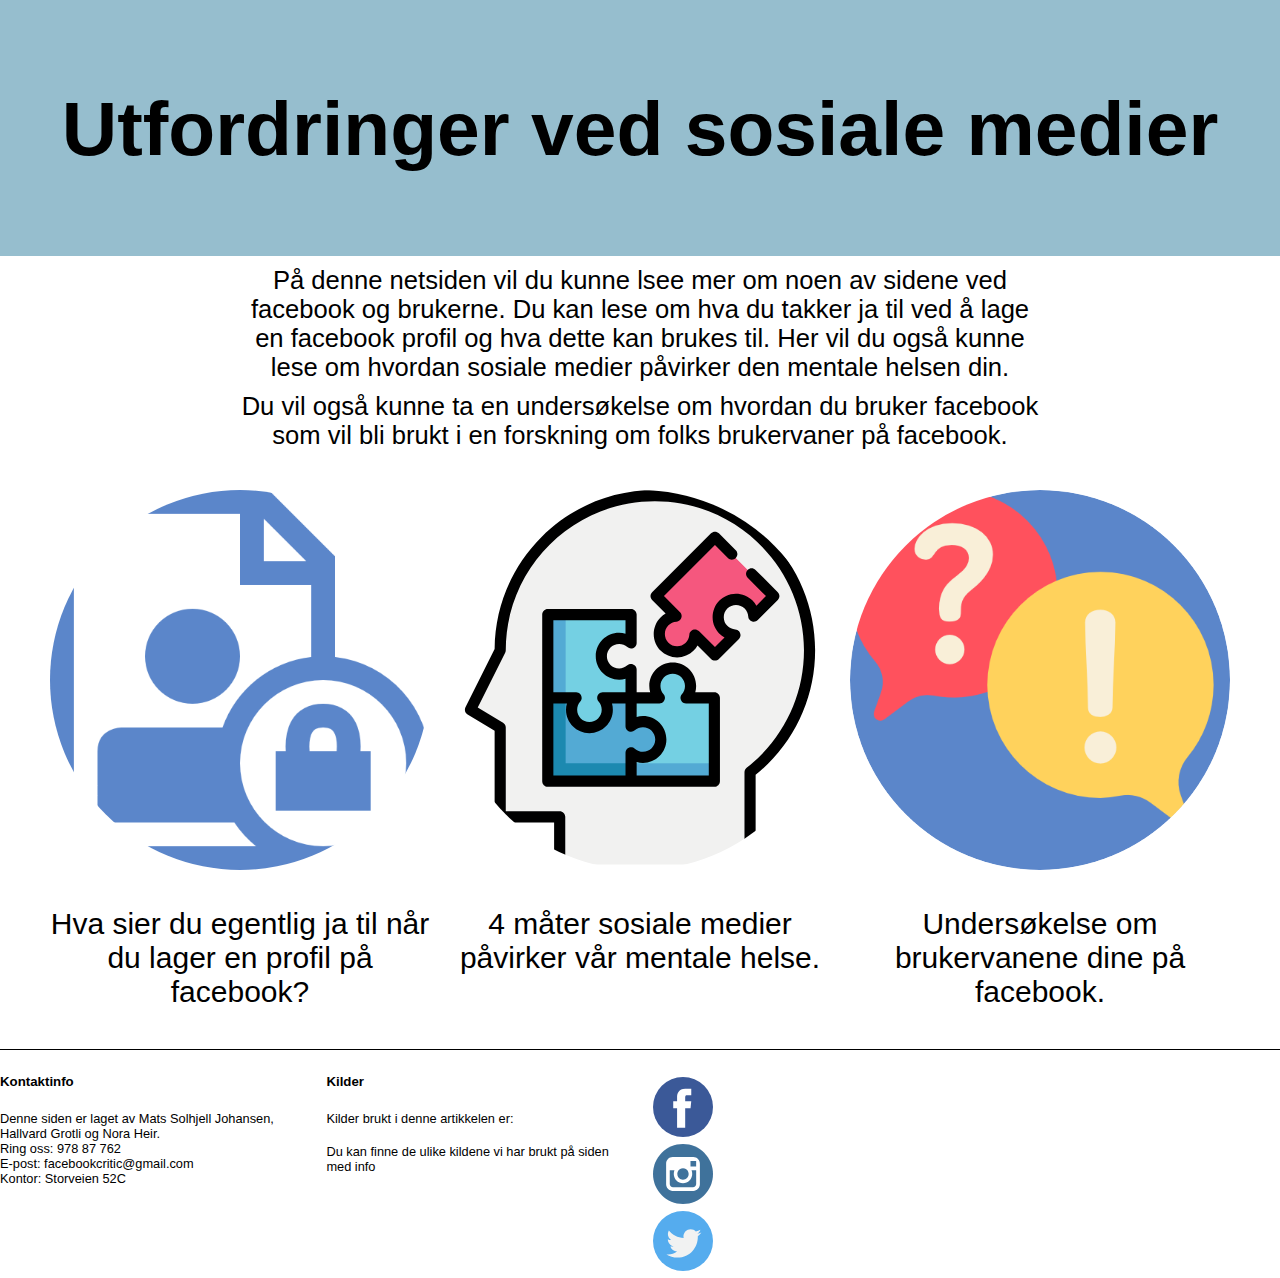
<file: index.html>
<!DOCTYPE html>
<html lang="en">
<head>
    <meta charset="UTF-8">
    <title>Utfordringer ved facebook</title>
    <link rel="stylesheet" href="css/index.css">
</head>
<body>
    <header>
        <h1>Utfordringer ved sosiale medier</h1>
    </header>

    <main>
        <p class="intro">
            På denne netsiden vil du kunne lsee mer om noen av sidene ved facebook og brukerne.
            Du kan lese om hva du takker ja til ved å lage en facebook profil og hva dette kan brukes til.
            Her vil du også kunne lese om hvordan sosiale medier påvirker den mentale helsen din.
        </p>
        <p class="intro2">
            Du vil også kunne ta en undersøkelse om hvordan du bruker facebook som vil bli brukt i en forskning om folks brukervaner på facebook.
        </p>

            <div class="kol1">
                <a href="Problemstilling1.html">
                    <img src="bilder/data-privacy.png" alt="Mangler bilde">
                    <p>Hva sier du egentlig ja til når du lager en profil på facebook?</p>
                </a>
            </div>
            <div class="kol1">
                <a href="Problemstilling2.html">
                    <img src="bilder/society.svg" alt="mangler bilde">
                    <p>4 måter sosiale medier påvirker vår mentale helse.</p>
                </a>
            </div>
            <div class="kol1">
                <a href="webpoll.html">
                    <img src="bilder/question%20(1).png" alt="mangler bilde">
                    <p>Undersøkelse om brukervanene dine på facebook.</p>
                </a>
            </div>

    </main>
    <footer>
        <div class="Kontaktinfo">
            <h5>Kontaktinfo</h5>
            <p>	Denne siden er laget av Mats Solhjell Johansen, Hallvard Grotli og Nora Heir.
                <br>
                Ring oss: 978 87 762
                <br>
                E-post: facebookcritic@gmail.com
                <br>
                Kontor: Storveien 52C
            </p>
        </div>

        <div class="Kilder">
            <h5>Kilder</h5>
            <p>Kilder brukt i denne artikkelen er:</p>
                <br>
                <p>Du kan finne de ulike kildene vi har brukt på siden med info</p>
                <br>

        </div>

        <div class="medier">
            <a href="https://www.facebook.com/" target="_blank"><img src="bilder/facebook.svg" alt="bilde" ></a>
            <a href="https://www.instagram.com/" target="_blank"><img src="bilder/instagram.svg" alt=""></a>
            <a href="https://twitter.com/" target="_blank"><img src="bilder/twitter.svg" alt=""></a>

        </div>
    </footer>

</body>
</html>
</file>
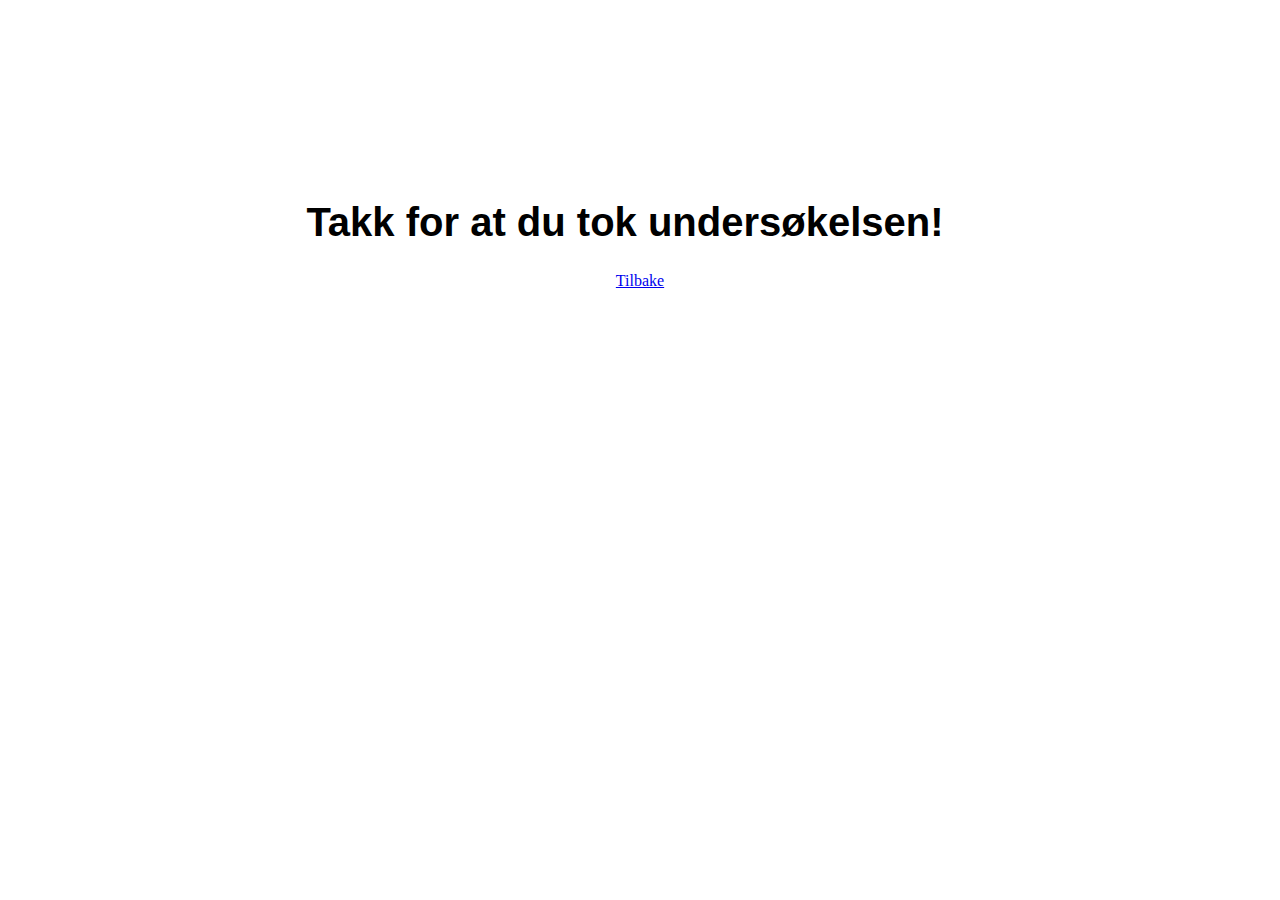
<file: FULLFØRTWP.html>
<!DOCTYPE html>
<html lang="en">
<head>
    <meta charset="UTF-8">
    <title>Title</title>
    <style>
        body{
            text-align: center;
            background-image: url("https://marlagottschalk.files.wordpress.com/2012/10/mp900422412.jpg");
        }
        h1 {
            font-family: sans-serif;
            margin-top: 200px;
            font-size: 40px;
            margin-right: 30px;
            
        }
    </style>
</head>
<body>
<h1>
    Takk for at du tok undersøkelsen!
</h1>
    <a href=index.html>Tilbake</a>
</body>
</html>
</file>
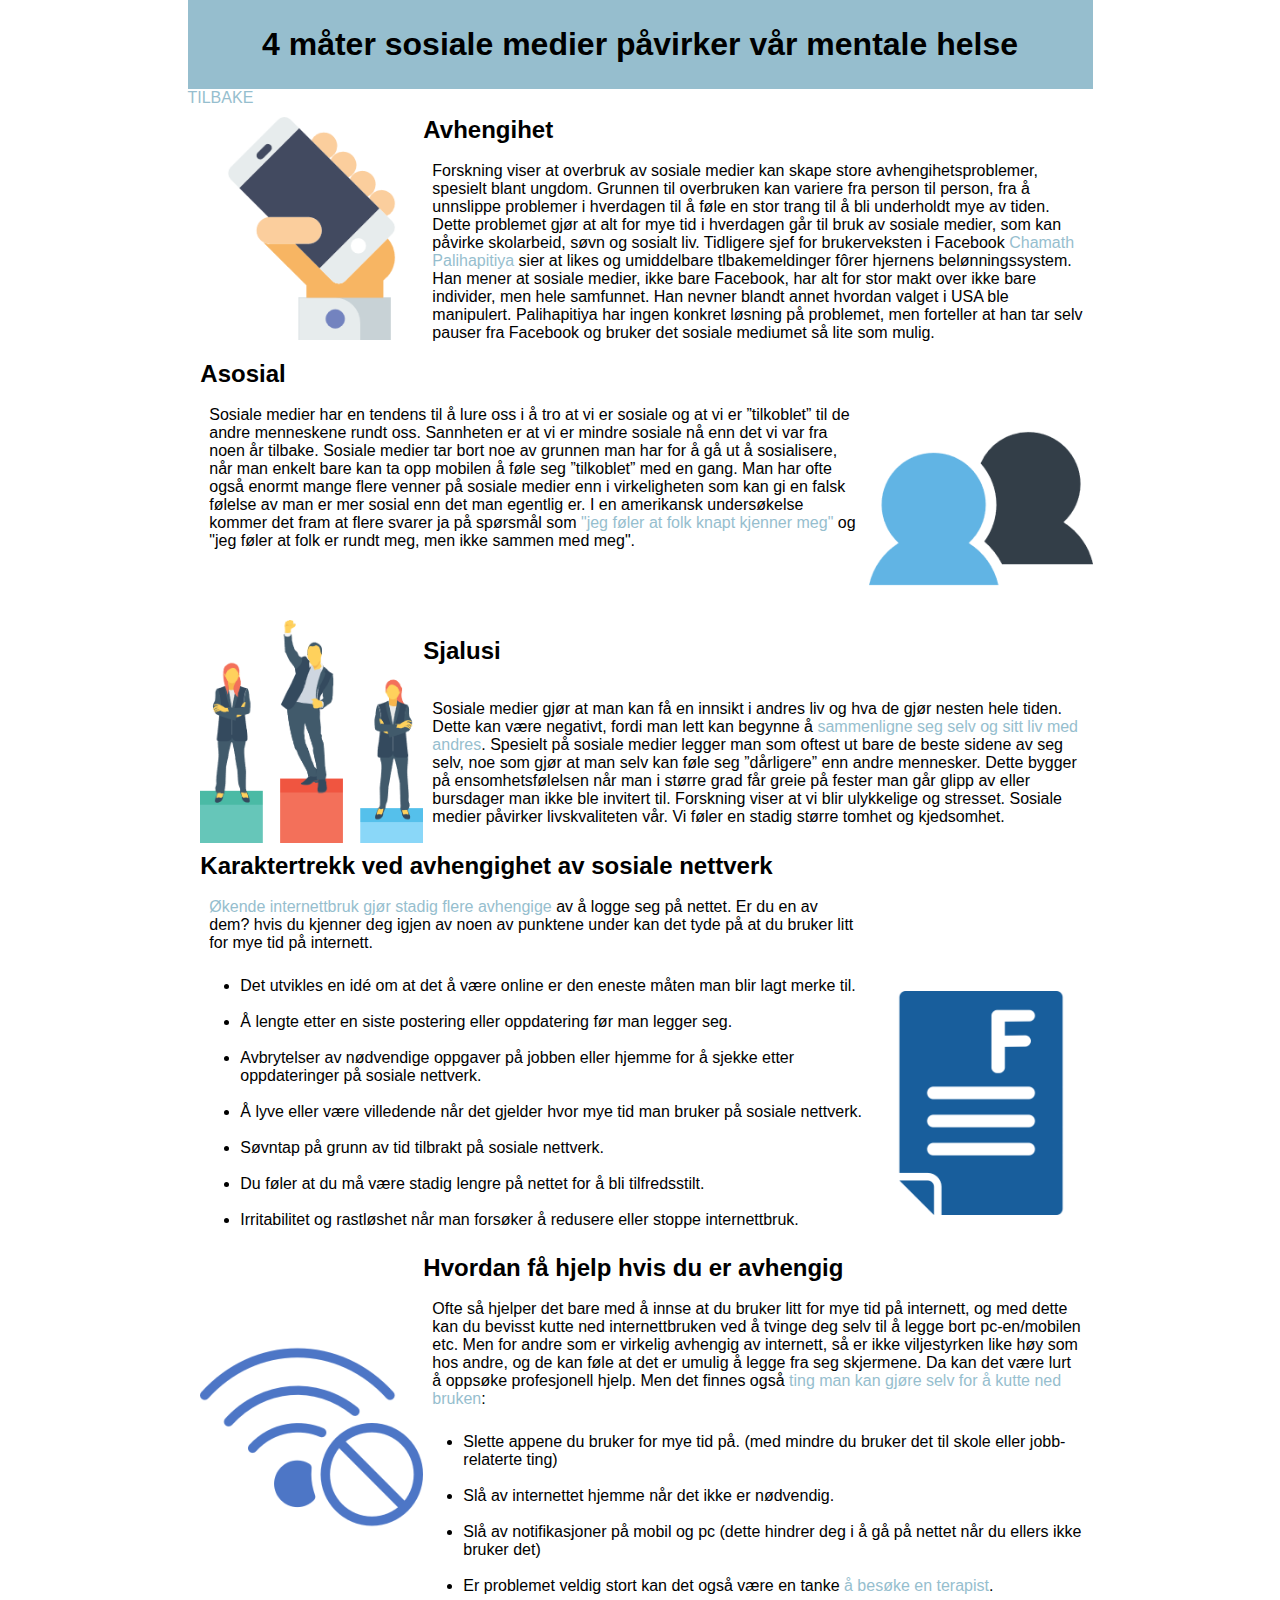
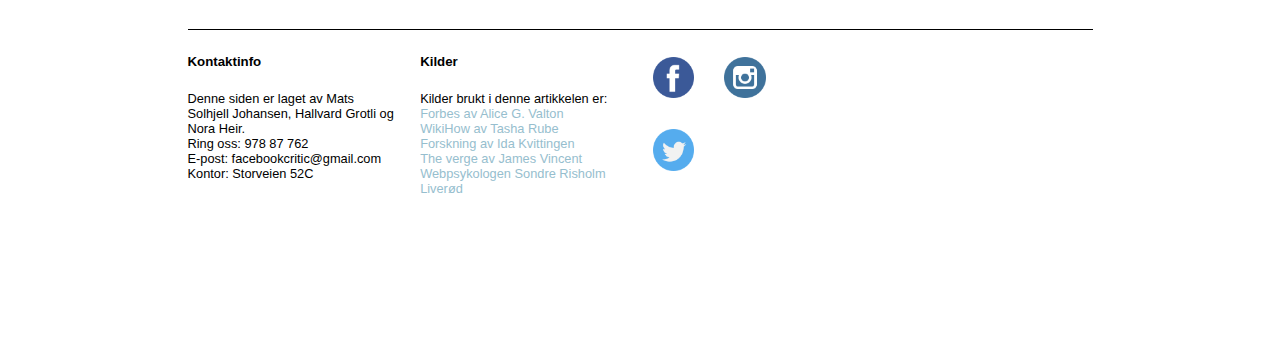
<file: Problemstilling2.html>
<!DOCTYPE html>
<html lang="en">
<head>
    <meta charset="UTF-8">
    <title>Mental helse</title>
<link rel="stylesheet" href="css/prob.css">
</head>

<body>
    <header>
      <div class="prob">
				<h1>4 måter sosiale medier påvirker vår mentale helse</h1>
			</div>
      <a id="tilbake" href="index.html">TILBAKE</a>
    </header>

    <main>
      <article>
        <img src="bilder/phone.png">
        <h2>Avhengihet</h2>
          <p>Forskning viser at overbruk av sosiale medier kan
            skape store avhengihetsproblemer, spesielt blant
            ungdom. Grunnen til overbruken kan variere fra
            person til person, fra å unnslippe problemer i hverdagen
            til å føle en stor trang til å bli underholdt mye av tiden.
            Dette problemet gjør at alt for mye tid i hverdagen går til
            bruk av sosiale medier, som kan påvirke skolarbeid, søvn
            og sosialt liv. Tidligere sjef for brukerveksten i Facebook
            <a href="https://www.theverge.com/2017/12/11/16761016/former-facebook-exec-ripping-apart-society" target="_blank">Chamath Palihapitiya</a>
            sier at likes og umiddelbare tlbakemeldinger
            fôrer hjernens belønningssystem. Han mener at sosiale medier,
            ikke bare Facebook, har alt for stor makt over ikke bare individer,
            men hele samfunnet. Han nevner blandt annet hvordan valget i USA
            ble manipulert. Palihapitiya har ingen konkret løsning på
            problemet, men forteller at han tar selv pauser fra Facebook
            og bruker det sosiale mediumet så lite som mulig. </p>
      </article>

      <article>
        <h2>Asosial</h2>
            <p>Sosiale medier har en tendens til å lure oss i å tro
              at vi er sosiale og at vi er ”tilkoblet” til de andre
              menneskene rundt oss. Sannheten er at vi er mindre
              sosiale nå enn det vi var fra noen år tilbake.
              Sosiale medier tar bort noe av grunnen man har for
              å gå ut å sosialisere, når man enkelt bare kan ta
              opp mobilen å føle seg ”tilkoblet” med en gang. Man
              har ofte også enormt mange flere venner på sosiale
              medier enn i virkeligheten som kan gi en falsk følelse
              av man er mer sosial enn det man egentlig er. I en
              amerikansk undersøkelse kommer det fram at flere svarer
              ja på spørsmål som <a href="https://forskning.no/kultur-media-samfunn-barn-og-ungdom-internett-sosiale-relasjoner/2017/03/unge-voksne-ensomme-mye-sosiale-medier" target="_blank">"jeg føler at folk knapt kjenner meg"</a>
              og "jeg føler at folk er rundt meg, men ikke sammen med
              meg".</p>
            <img src="bilder/network.png" alt="">
      </article>

    <article>
      <img src="bilder/ideals.png" alt="">
      <h2>Sjalusi</h2>
          <p>Sosiale medier gjør at man kan få en innsikt i
            andres liv og hva de gjør nesten hele tiden.
            Dette kan være negativt, fordi man lett kan begynne
            å <a href="https://www.forbes.com/sites/alicegwalton/2017/06/30/a-run-down-of-social-medias-effects-on-our-mental-health/#6b554a812e5a" target="_blank">sammenligne seg selv og sitt liv med andres</a>.
            Spesielt på sosiale medier legger man som oftest
            ut bare de beste sidene av seg selv, noe som gjør
            at man selv kan føle seg  ”dårligere” enn andre
            mennesker. Dette bygger på ensomhetsfølelsen når man
            i større grad får greie på fester man går glipp av eller
            bursdager man ikke ble invitert til. Forskning viser at
            vi blir ulykkelige og stresset. Sosiale medier påvirker
            livskvaliteten vår. Vi føler en stadig større tomhet og
            kjedsomhet. </p>
    </article>

    <article class="karakter">
      <h2>Karaktertrekk ved avhengighet av sosiale nettverk</h2>
          <p><a href="http://www.webpsykologen.no/artikler/avhengig-av-sosiale-medier/" target="_blank">Økende internettbruk gjør stadig flere avhengige</a>
            av å logge seg på nettet. Er du en av dem? hvis du
            kjenner deg igjen av noen av punktene under kan det
            tyde på at du bruker litt for mye tid på internett.
          </p>
        <ul>
          <li>Det utvikles en idé om at det å være online er den eneste måten man blir lagt merke til.</li><br>
          <li>Å lengte etter en siste postering eller oppdatering før man legger seg.</li><br>
          <li>Avbrytelser av nødvendige oppgaver på jobben eller hjemme for å sjekke etter oppdateringer på sosiale nettverk.</li><br>
          <li>Å lyve eller være villedende når det gjelder hvor mye tid man bruker på sosiale nettverk.</li><br>
          <li>Søvntap på grunn av tid tilbrakt på sosiale nettverk.</li><br>
          <li>Du føler at du må være stadig lengre på nettet for å bli tilfredsstilt.</li><br>
          <li>Irritabilitet og rastløshet når man forsøker å redusere eller stoppe internettbruk.</li>
        </ul>
        <img src="bilder/fail.png" alt="">
    </article>

    <article>
      <img src="bilder/no-wifi.png" alt="" class="no-wifi">
      <h2>Hvordan få hjelp hvis du er avhengig</h2>
          <p>Ofte så hjelper det bare med å innse at du bruker litt
            for mye tid på internett, og med dette kan du bevisst
            kutte ned internettbruken ved å tvinge deg selv til å
            legge bort pc-en/mobilen etc. Men for andre som er
            virkelig avhengig av internett, så er ikke viljestyrken
            like høy som hos andre, og de kan føle at det er umulig
            å legge fra seg skjermene. Da kan det være lurt å oppsøke
            profesjonell hjelp. Men det finnes også <a href="https://www.wikihow.com/Stop-Internet-Addiction" target="_blank">ting man kan gjøre
            selv for å kutte ned bruken</a>:
            </p>
      <ul>
          <li>Slette appene du bruker for mye tid på. (med mindre du bruker det til skole eller jobb-relaterte ting)</li><br>
          <li>Slå av internettet hjemme når det ikke er nødvendig.</li><br>
          <li>Slå av notifikasjoner på mobil og pc (dette hindrer deg i å gå på nettet når du ellers ikke bruker det)</li><br>
          <li>Er problemet veldig stort kan det også være en tanke <a href="https://www.wikihow.com/Stop-Internet-Addiction" target="_blank">å besøke en terapist</a>.</li><br>
      </ul>
    </article>
</main>

<footer>
  <div class="Kontaktinfo">
      <h5>Kontaktinfo</h5>
      <p>	Denne siden er laget av Mats Solhjell Johansen, Hallvard Grotli og Nora Heir.
          <br>
          Ring oss: 978 87 762
          <br>
          E-post: facebookcritic@gmail.com
          <br>
          Kontor: Storveien 52C
      </p>
  </div>

  <div class="Kilder">
      <h5>Kilder</h5>
      <p>Kilder brukt i denne artikkelen er:
        <br>
        <a href="https://www.forbes.com/sites/alicegwalton/2017/06/30/a-run-down-of-social-medias-effects-on-our-mental-health/#53c44eac2e5a" target="_blank">Forbes av Alice G. Valton</a>

        <br>
        <a href="https://www.wikihow.com/Stop-Internet-Addiction" target="_blank">WikiHow av Tasha Rube</a>

        <br>
        <a href="https://forskning.no/kultur-media-samfunn-barn-og-ungdom-internett-sosiale-relasjoner/2017/03/unge-voksne-ensomme-mye-sosiale-medier" target="_blank">Forskning av Ida Kvittingen</a>

        <br>
        <a href="https://www.theverge.com/2017/12/11/16761016/former-facebook-exec-ripping-apart-society" target="_blank">The verge av James Vincent</a>

        <br>
        <a href="http://www.webpsykologen.no/artikler/avhengig-av-sosiale-medier/" target="_blank">Webpsykologen Sondre Risholm Liverød</a>
      </p>
  </div>

  <div class="medier">
    <a href="https://www.facebook.com/" target="_blank"><img src="bilder/facebook.png" alt="bilde" a></a>
    <a href="https://www.instagram.com/" target="_blank"><img src="bilder/instagram.png" alt=""></a>
    <a href="https://twitter.com/" target="_blank"><img src="bilder/twitter.png" alt=""></a>

  </div>
</footer>
</body>
</html>
</file>
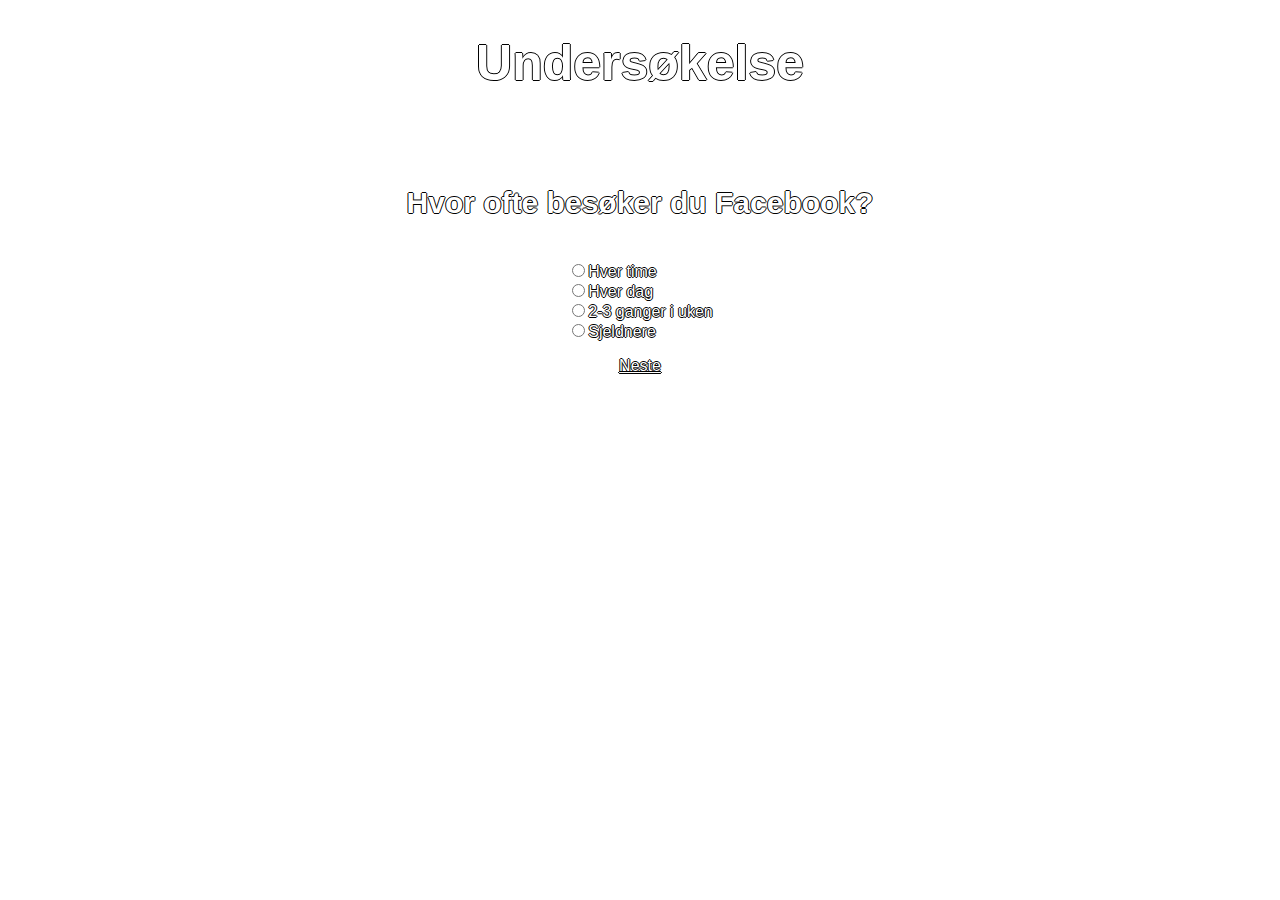
<file: webpoll.html>
<!DOCTYPE html>
<html lang="en">
<head>
    <meta charset="UTF-8">
    <title>Title</title>
    <link rel="stylesheet" href="WPCSS.css">
    <style>
    </style>
</head>
<body>



    <h1>Undersøkelse</h1><P>

    <h2>Hvor ofte besøker du Facebook?</h2><P>

        <label> <INPUT TYPE="radio" NAME="answer" value="1">Hver time</label><BR>

        <label> <INPUT TYPE="radio" NAME="answer" value="2">Hver dag</label><BR>

        <label> <INPUT TYPE="radio" NAME="answer" value="3">2-3 ganger i uken</label><BR>
        <label> <INPUT TYPE="radio" NAME="answer" value="4">Sjeldnere</label></P>
            <br>

        <a href="WP2.html">Neste</a>



</body>
</html>
</file>
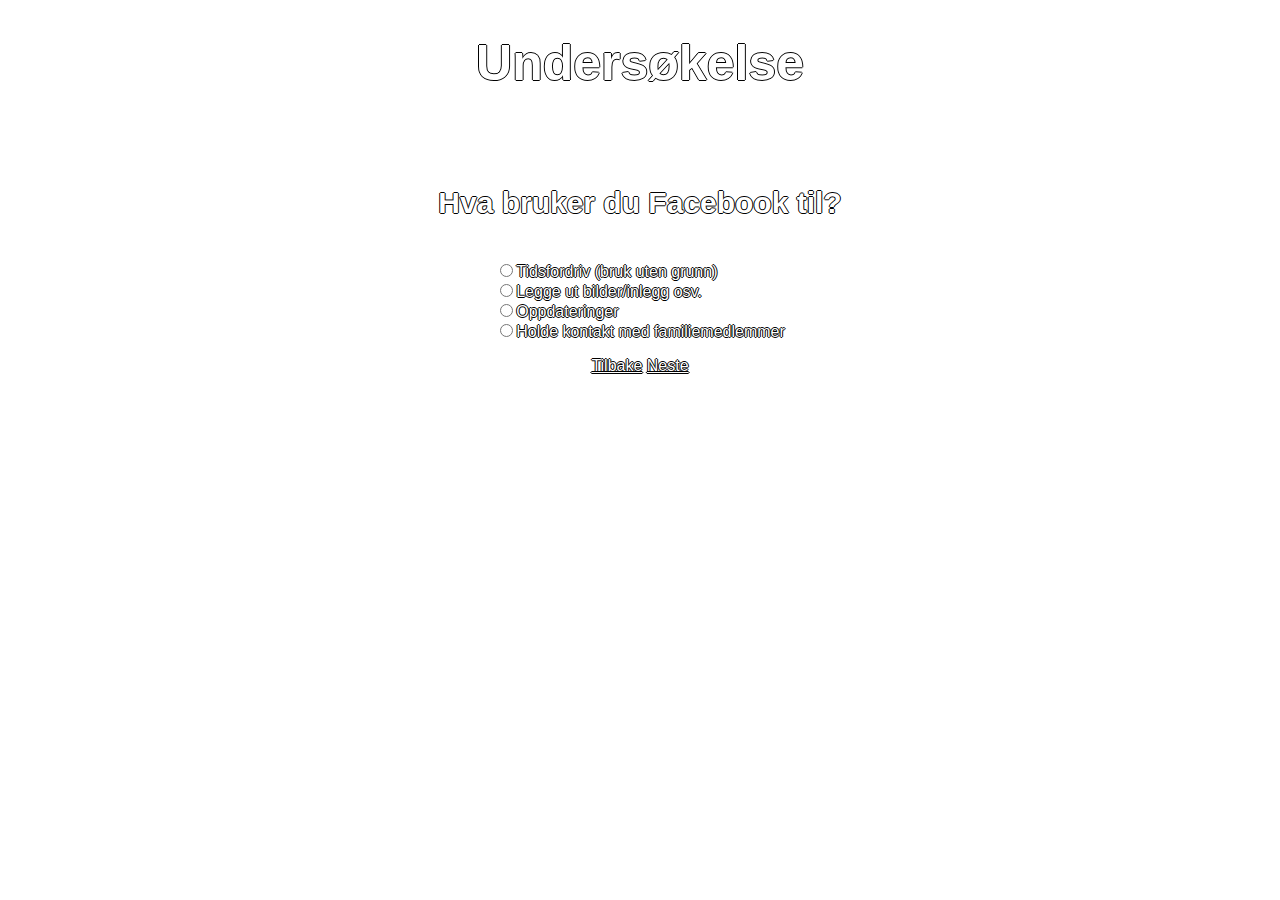
<file: WP2.html>
<!DOCTYPE html>
<html lang="en">
<head>
    <meta charset="UTF-8">
    <title>Title</title>
    <link rel="stylesheet" href="WPCSS.css">
</head>
<body>




    <h1>Undersøkelse</h1><P>

    <h2>Hva bruker du Facebook til?</h2><P>

        <label><INPUT TYPE="radio" NAME="answer" value="1">Tidsfordriv (bruk uten grunn)</label><BR>

   <label> <INPUT TYPE="radio" NAME="answer" value="2">Legge ut bilder/inlegg osv.</label><BR>

    <label><INPUT TYPE="radio" NAME="answer" value="3">Oppdateringer</label><BR>
    <label><INPUT TYPE="radio" NAME="answer" value="4">Holde kontakt med familiemedlemmer</label></P>
    <br>
        <a href="webpoll.html">Tilbake</a>
        <a href="WP3.html">Neste</a>

 </body>
</html>
</file>
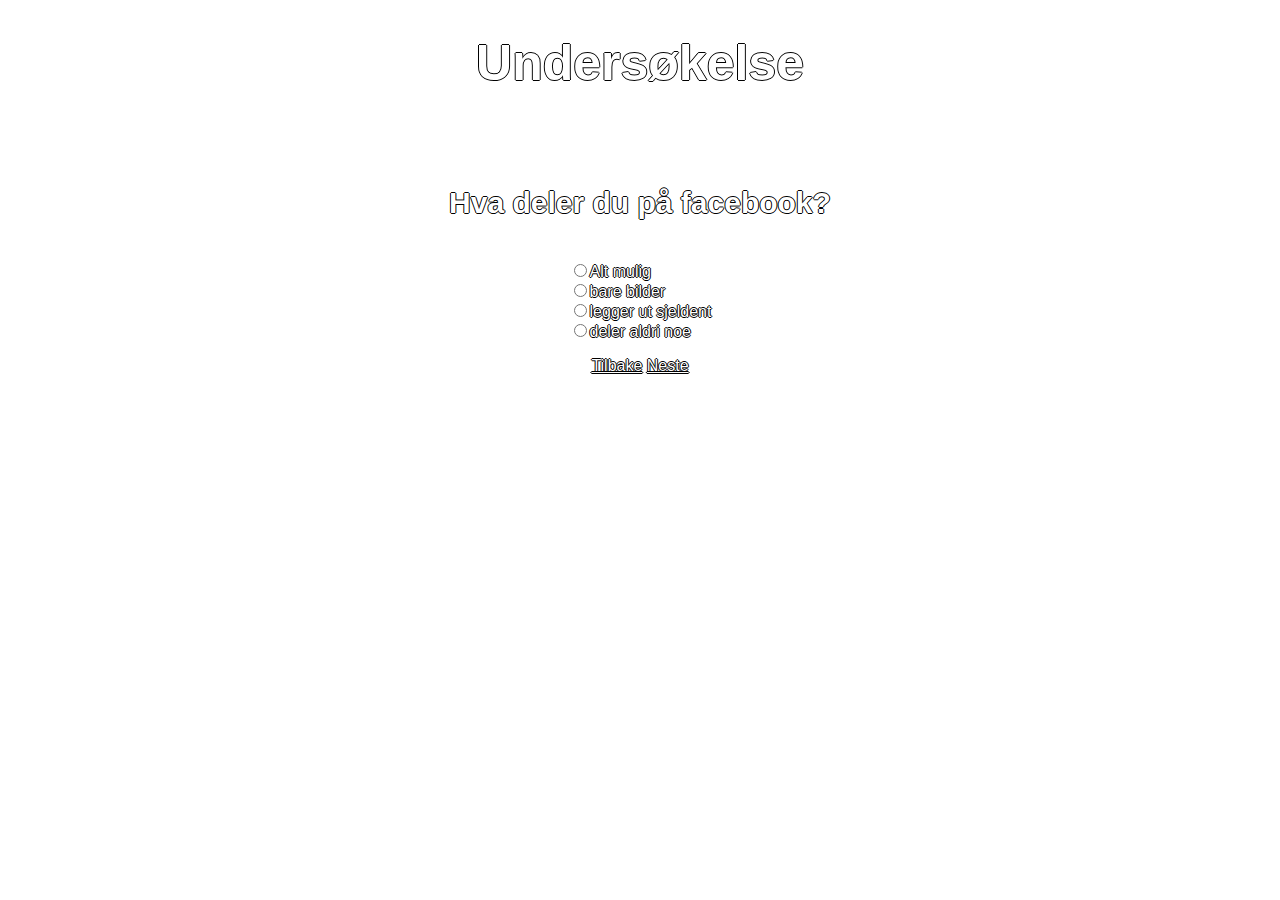
<file: WP3.html>
<!DOCTYPE html>
<html lang="en">
<head>
    <meta charset="UTF-8">
    <title>Title</title>
    <link rel="stylesheet" href="WPCSS.css">
</head>
<body>

<h1>Undersøkelse</h1><P>

    <h2>Hva deler du på facebook?</h2><P>

    <label><INPUT TYPE="radio" NAME="answer" value="1">Alt mulig</label><BR>

    <label><INPUT TYPE="radio" NAME="answer" value="2">bare bilder</label><BR>

   <label> <INPUT TYPE="radio" NAME="answer" value="3">legger ut sjeldent</label><BR>
    <label><INPUT TYPE="radio" NAME="answer" value="4">deler aldri noe</label></P>
        <br>

    <a href="WP2.html">Tilbake</a>
    <a href="WP44.html">Neste</a>
        <br>



</body>
</html>
</file>
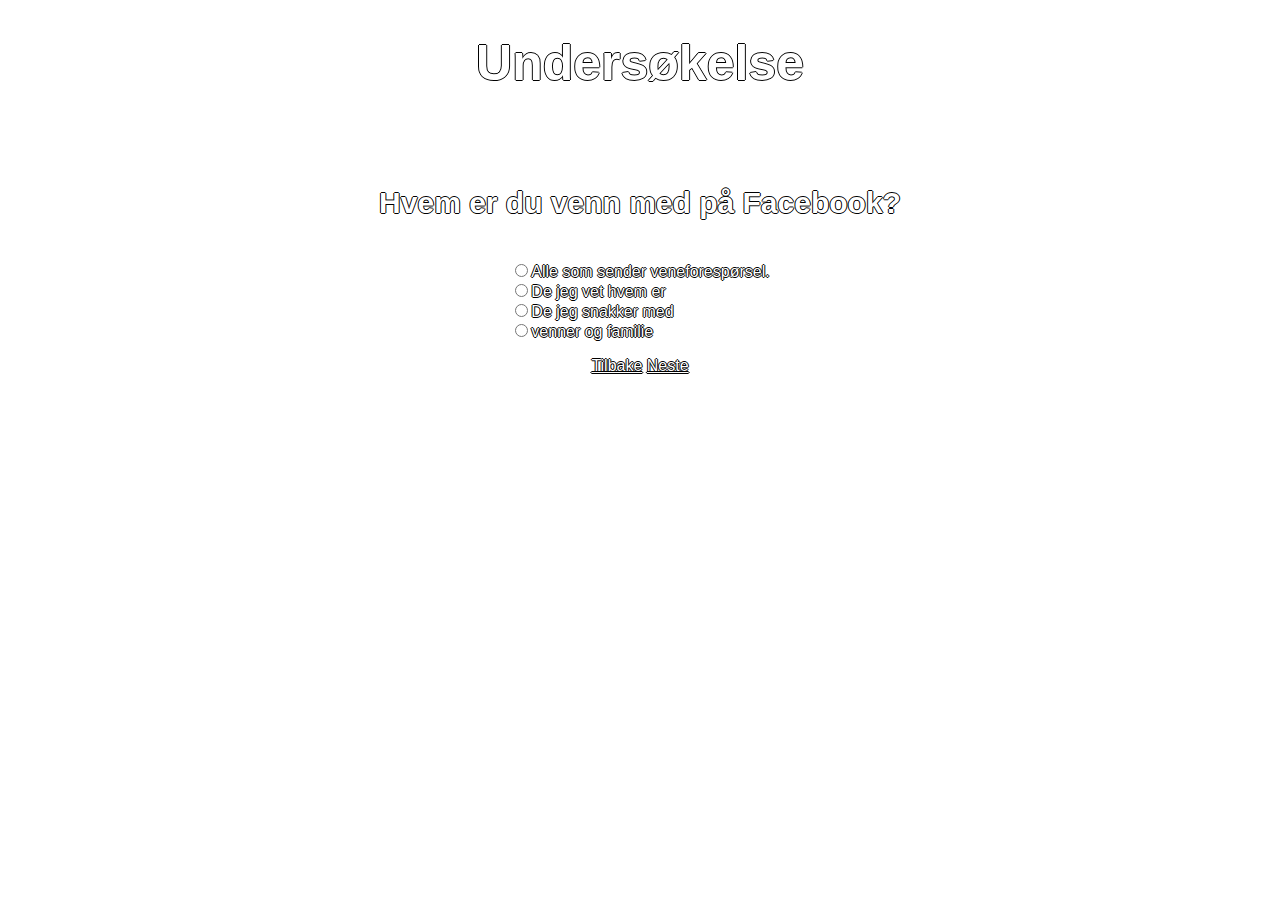
<file: WP44.html>
<!DOCTYPE html>
<html lang="en">
<head>
    <meta charset="UTF-8">
    <title>Title</title>
    <link rel="stylesheet" href="WPCSS.css">
</head>
<body>

<h1>Undersøkelse</h1><P>

<h2>Hvem er du venn med på Facebook?</h2><P>

   <label> <INPUT TYPE="radio" NAME="answer" value="1">Alle som sender veneforespørsel.</label><BR>

    <label> <INPUT TYPE="radio" NAME="answer" value="2">De jeg vet hvem er</label><BR>

    <label> <INPUT TYPE="radio" NAME="answer" value="3">De jeg snakker med</label><BR>
    <label><INPUT TYPE="radio" NAME="answer" value="4">venner og familie</label></P>
<br>
    <a href="WP3.html">Tilbake</a>
    <a href="WP55.html">Neste</a>
        <br>



</body>
</html>
</file>
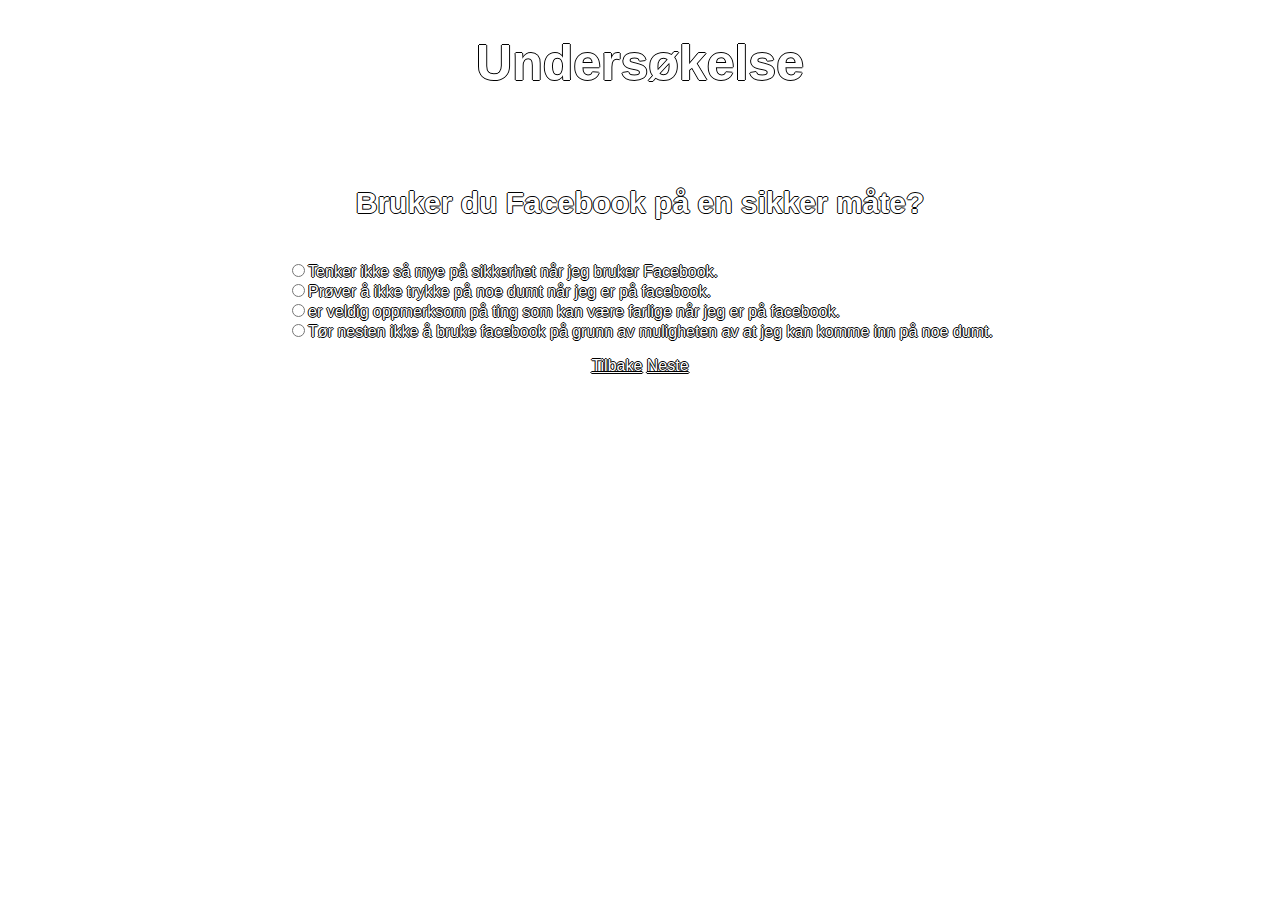
<file: WP55.html>
<!DOCTYPE html>
<html lang="en">
<head>
    <meta charset="UTF-8">
    <title>Title</title>
    <link rel="stylesheet" href="WPCSS.css">
    <style>
body {
    color: white;
}
    </style>
</head>
<body>

<h1>Undersøkelse</h1><P>

<h2>Bruker du Facebook på en sikker måte?</h2><P>

    <label><INPUT TYPE="radio" NAME="answer" value="1">Tenker ikke så mye på sikkerhet når jeg bruker Facebook.</label><BR>

    <label><INPUT TYPE="radio" NAME="answer" value="2">Prøver å ikke trykke på noe dumt når jeg er på facebook.</label><BR>

    <label> <INPUT TYPE="radio" NAME="answer" value="3">er veldig oppmerksom på ting som kan være farlige når jeg er på facebook.</label><BR>
    <label> <INPUT TYPE="radio" NAME="answer" value="4">Tør nesten ikke å bruke facebook på grunn av muligheten av at jeg kan komme inn på noe dumt.</label></P>
<br>
    <a href="WP4.html">Tilbake</a>
    <a href="WP6.html">Neste</a>
        <br>



</body>
</html>
</file>
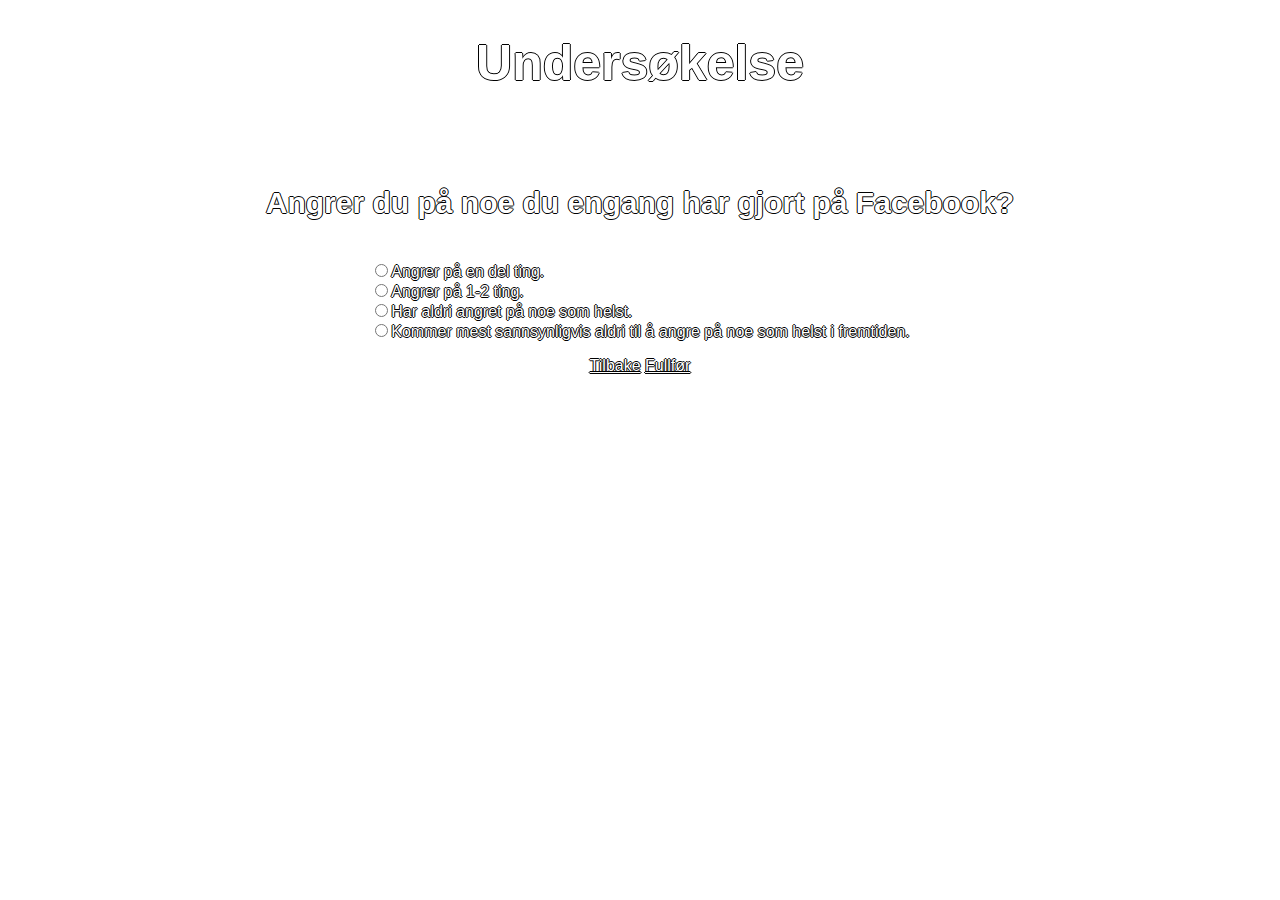
<file: WP6.html>
<!DOCTYPE html>
<html lang="en">
<head>
    <meta charset="UTF-8">
    <title>Title</title>
    <link rel="stylesheet" href="WPCSS.css">
    <style>
        body {
            color: white;
        }
    </style>
</head>
<body>

<h1>Undersøkelse</h1><P>

<h2>Angrer du på noe du engang har gjort på Facebook?</h2><P>

    <label> <INPUT TYPE="radio" NAME="answer" value="1">Angrer på en del ting.</label><BR>

    <label> <INPUT TYPE="radio" NAME="answer" value="2">Angrer på 1-2 ting.</label><BR>

    <label> <INPUT TYPE="radio" NAME="answer" value="3">Har aldri angret på noe som helst.</label><BR>
    <label> <INPUT TYPE="radio" NAME="answer" value="4">Kommer mest sannsynligvis aldri til å angre på noe som helst i fremtiden.</label></P>
<br>
    <a href="WP44.html">Tilbake</a>
    <a href="FULLFØRTWP.html">Fullfør</a>



</body>
</html>
</file>
<file: css/index.css>
body {
    font-family: Bahnschrift light, sans-serif;
    font-style: normal;
    font-weight: 300;
    margin: auto;

}


header h1 {
    margin: auto;
    display: grid;
    height: 20vw;
    background-color: #96BECE;
    font-size: 6vw;
    align-items: center;
    justify-content: center;

}

main {
    display: grid;
    grid-template-columns: repeat(3,1fr);
    min-width: 200px;
    max-width: 1200px;
    margin: 0 auto;


}

.intro {
    text-align: center;
    grid-column: span 3;
    margin: 10px 200px;
    font-size: 2vw;
}

.intro2 {
    text-align: center;
    grid-column: span 3;
    margin: 0 200px;
    font-size: 2vw;
}

div a {
    font-size: 30px;
    color: black;
    text-align: center;
    text-decoration: none;

}


main div img {
    border-radius: 50%;
    width: 100%;
}
main div a img:hover {
    filter: blur(5px);
}

main div {
    padding: 10px;
    margin-top: 30px;
}

.kol1 {grid-column:span 1;}
.kol2 {grid-column:span 2;}
.kol3 {grid-column:span 3;}

footer {
    display: grid;
    border-top: solid 1px;
    grid-template-columns: repeat(4, 1fr);
    grid-template-rows: repeat(2, 1fr);
    grid-column-gap: 2vw;
    height: 200px;

}

div h5 {
    padding-top: 0.2vh;
}

footer div p {
    font-size: 80%;
    margin: 0;
}

.medier {
    padding-top: 3vh;
    padding-right: 2vw;
    width: 20%;


}

@media (max-width: 600px) {
    .kol1 {grid-column:span 3;}
    .kol2 {grid-column:span 3;}
    .kol3 {grid-column:span 3;}
}

@media (max-width: 550px) {
    .medier {width: 75%}
}
</file>
<file: css/prob.css>
body {
    font-family: Bahnschrift light, sans-serif;
    font-style: normal;
    font-weight: 300;
    margin: 0 auto;
    max-width: 905px;
}
  .prob {
    text-align: center;
    background-color: #96bece;
    padding: 0.5vh;
  }

  main {
    grid-row-gap: 3px;
  }

  article {
    padding-left: 1vw;
    display: grid;
    grid-template-columns: repeat(12, 1fr);
    align-items: center;
    justify-items: center;
  }

  article img {
    grid-column: span 3;
    grid-row: span 2;
    width: 100%;
  }

  article h2 {
    grid-column: span 9;
  }

  article p {
    grid-column: span 9;
    margin: 1vh;
  }

article ul {
  grid-column: span 9;
}
  footer {
    display: grid;
    border-top: solid black 1px;
    grid-template-columns: repeat(4, 1fr);
    grid-template-rows: repeat(2, 1fr);
    grid-column-gap: 2vw;
  }

  div h5 {
    padding-top: 0.2vh;
  }

  div p {
    font-size: 80%;
    margin: 0;
  }

  div img {
    padding-top: 3vh;
    padding-right: 2vw;
    width: 20%;
  }

  .medier {
    align-items: center;
    justify-items: center;
  }

  .karakter img {
    grid-row: span 3;
  }

  .no-wifi {
    grid-row: span 3;
  }

  h2 {
    margin: 1vh;
    width: 100%;
  }

  a {
    text-decoration: none;
    color: #96BECE;
  }
</file>
<file: WPCSS.css>
body {
    background-image: url("http://endeavor.social/wp-content/uploads/2016/02/smart-phone-social-media.png");

    text-align: center;
    font-family: sans-serif;
     color: white;
    text-shadow:    1px 0 0 black,
    -1px 0 0 black,
    0 1px 0 black,
    0 -1px 0 black;


}

h1 {
    font-size: 50px;
}

h2 {
    font-size: 30px;
}

INPUT {
    color: #99ff66;
}


#bilde1wp {
    float: left;

}
a {
    color: white;
}
a:hover {
    color: lightskyblue;
}
P{
    display: inline-block;
    text-align: left;
}
</file>
